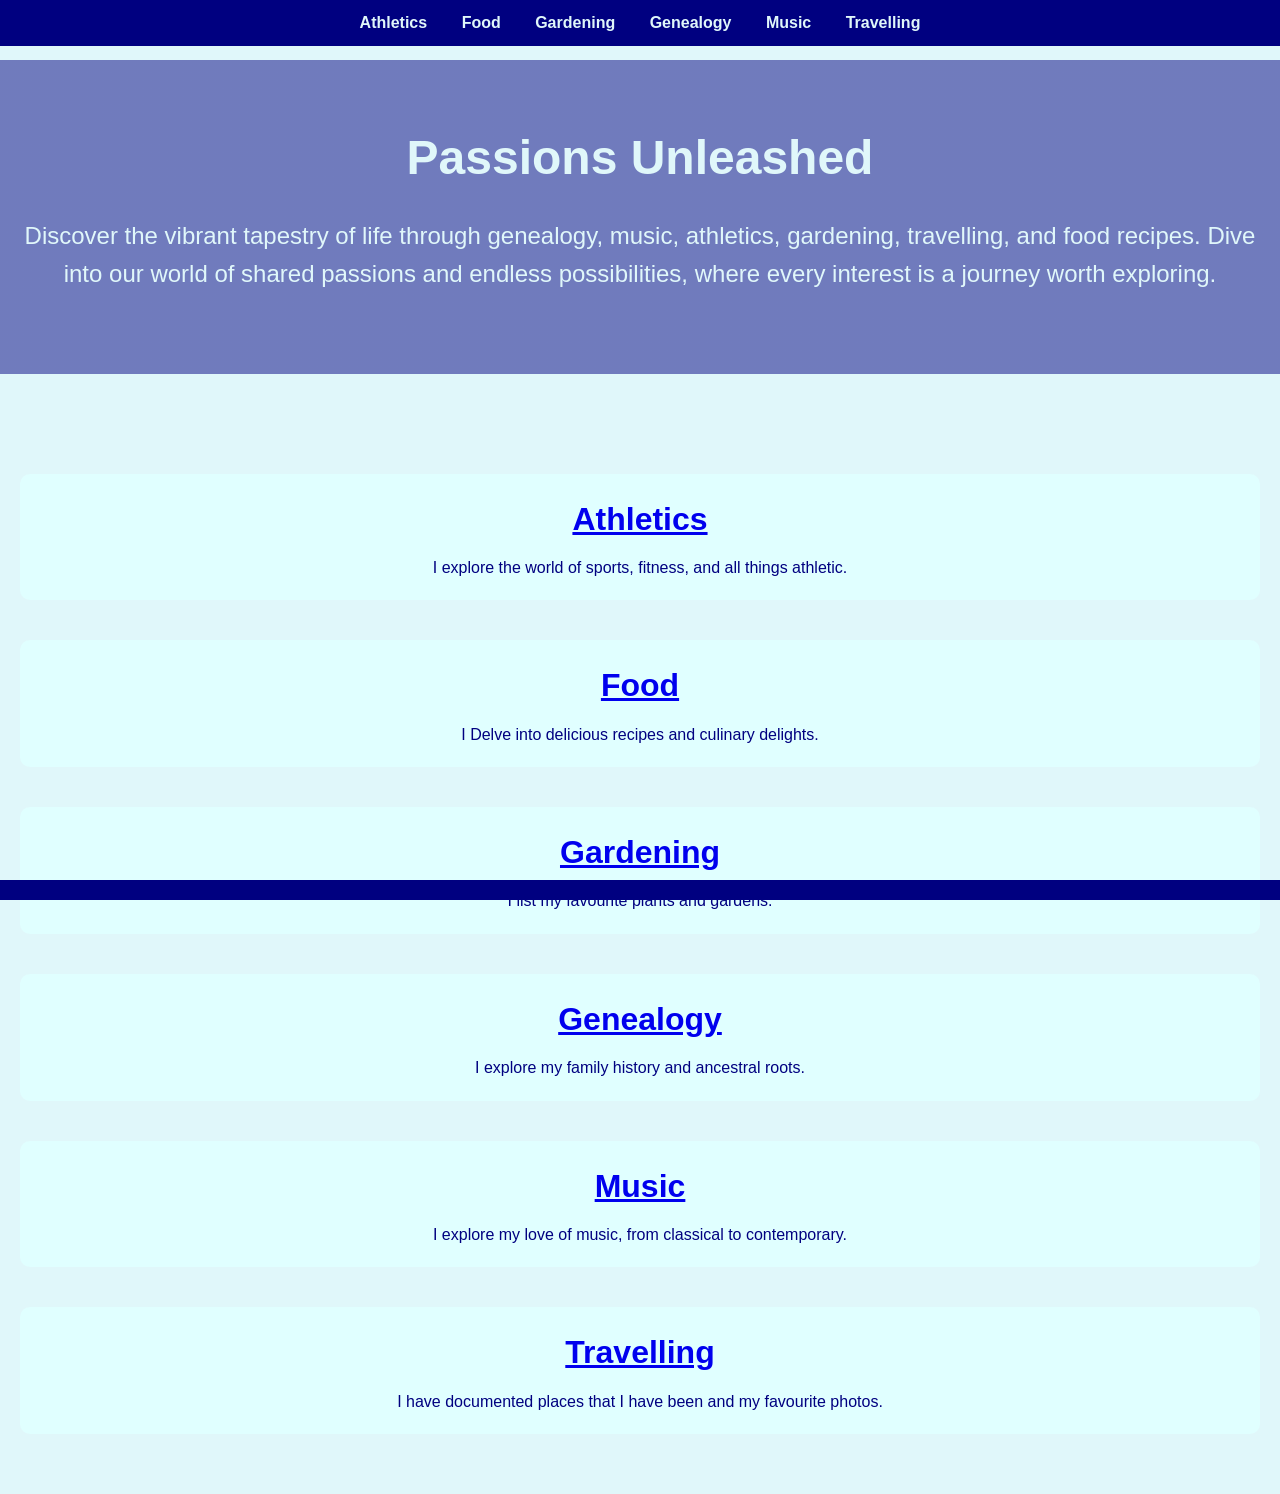
<file: index.html>
<?php
session_start();
if (!isset($_SESSION['loggedin'])) {
    header('Location: login.html');
    exit();
}
?>
<!DOCTYPE html>
<html lang="en">
<head>
    <meta charset="UTF-8">
    <meta name="viewport" content="width=device-width, initial-scale=1.0">
    <title>Passions Unleashed</title>
    <link rel="stylesheet" href="styles.css">
</head>
<body>
    <nav>
        <ul>
            <li><a href="athletics.html">Athletics</a></li>
            <li><a href="food.html">Food</a></li>
            <li><a href="gardening.html">Gardening</a></li>
            <li><a href="genealogy.html">Genealogy</a></li>
            <li><a href="music.html">Music</a></li>
            <li><a href="travelling.html">Travelling</a></li>
        </ul>
    </nav>
    <header>
        <h1>Passions Unleashed</h1>
        <p>Discover the vibrant tapestry of life through genealogy, music, athletics, gardening, travelling, and food recipes. Dive into our world of shared passions and endless possibilities, where every interest is a journey worth exploring.</p>
    </header>
    <main>
        <section id="athletics">
            <h2><a href="athletics.html">Athletics</a></h2>
            <p>I explore the world of sports, fitness, and all things athletic.</p>
        </section>
        <section id="food">
            <h2><a href="food.html">Food</a></h2>
            <p>I Delve into delicious recipes and culinary delights.</p>
        </section>
        <section id="gardening">
            <h2><a href="gardening.html">Gardening</a></h2>
            <p>I list my favourite plants and gardens.</p>
        </section>
        <section id="genealogy">
            <h2><a href="genealogy.html">Genealogy</a></h2>
            <p>I explore my family history and ancestral roots.</p>
        </section>
        <section id="music">
            <h2><a href="music.html">Music</a></h2>
            <p>I explore my love of music, from classical to contemporary.</p>
        </section>
        <section id="travelling">
            <h2><a href="travelling.html">Travelling</a></h2>
            <p>I have documented places that I have been and my favourite photos.</p>
        </section>
    </main>
    <footer>
        <nav>
            <ul>
                <li><a href="about.html">About</a></li>
                <li><a href="contact.html">Contact</a></li>
                <li><a href="privacy.html">Privacy Policy</a></li>
                <li><a href="terms.html">Terms of Service</a></li>
            </ul>
        </nav>
    </footer>
</body>
</html>
</file>
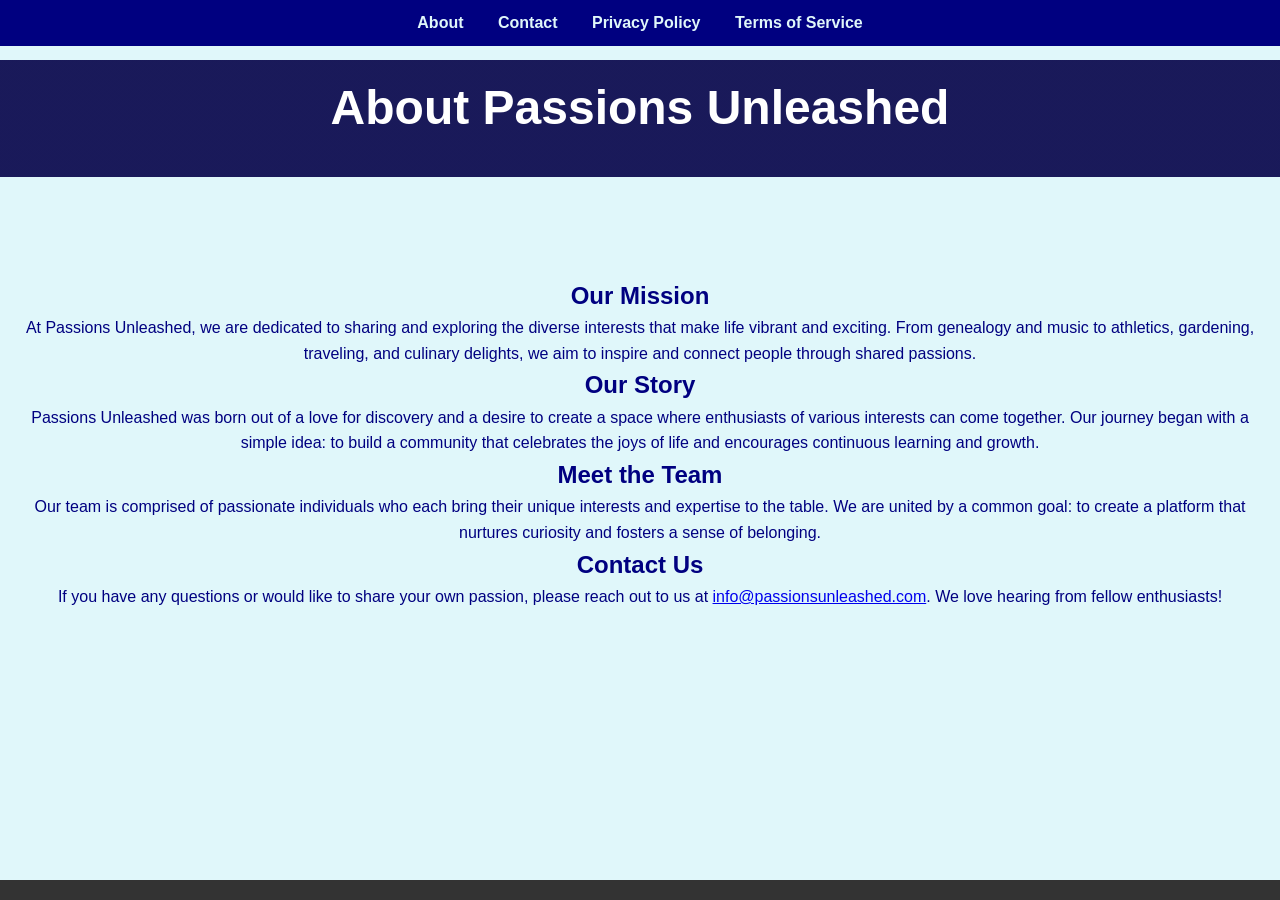
<file: about.html>
<!DOCTYPE html>
<html lang="en">
<head>
    <meta charset="UTF-8">
    <meta name="viewport" content="width=device-width, initial-scale=1.0">
    <title>About - Passions Unleashed</title>
    <link rel="stylesheet" href="styles.css">
    <style>
        body {
            font-family: Arial, sans-serif;
            margin: 0;
            padding: 0;
        }
        header {
            background-color: #333;
            color: white;
            padding: 10px 0;
            text-align: center;
        }
        main {
            padding: 20px;
        }
        footer {
            background-color: #333;
            color: white;
            text-align: center;
            padding: 10px 0;
            position: absolute;
            width: 100%;
            bottom: 0;
        }
    </style>
</head>
<body>
    <nav>
        <ul>
            <li><a href="index.html">Home</a></li>
            <li><a href="athletics.html">Athletics</a></li>
            <li><a href="food.html">Food</a></li>
            <li><a href="gardening.html">Gardening</a></li>
            <li><a href="genealogy.html">Genealogy</a></li>
            <li><a href="music.html">Music</a></li>
            <li><a href="travelling.html">Travelling</a></li>
        </ul>
    </nav>
    <header>
        <h1>About Passions Unleashed</h1>
    </header>
    <main>
        <h2>Our Mission</h2>
        <p>At Passions Unleashed, we are dedicated to sharing and exploring the diverse interests that make life vibrant and exciting. From genealogy and music to athletics, gardening, traveling, and culinary delights, we aim to inspire and connect people through shared passions.</p>

        <h2>Our Story</h2>
        <p>Passions Unleashed was born out of a love for discovery and a desire to create a space where enthusiasts of various interests can come together. Our journey began with a simple idea: to build a community that celebrates the joys of life and encourages continuous learning and growth.</p>

        <h2>Meet the Team</h2>
        <p>Our team is comprised of passionate individuals who each bring their unique interests and expertise to the table. We are united by a common goal: to create a platform that nurtures curiosity and fosters a sense of belonging.</p>
        
        <h2>Contact Us</h2>
        <p>If you have any questions or would like to share your own passion, please reach out to us at <a href="mailto:info@passionsunleashed.com">info@passionsunleashed.com</a>. We love hearing from fellow enthusiasts!</p>
    </main>
    <footer>
        <nav>
            <ul>
                <li><a href="about.html">About</a></li>
                <li><a href="contact.html">Contact</a></li>
                <li><a href="privacy.html">Privacy Policy</a></li>
                <li><a href="terms.html">Terms of Service</a></li>
            </ul>
        </nav>
    </footer>
</body>
</html>
</file>
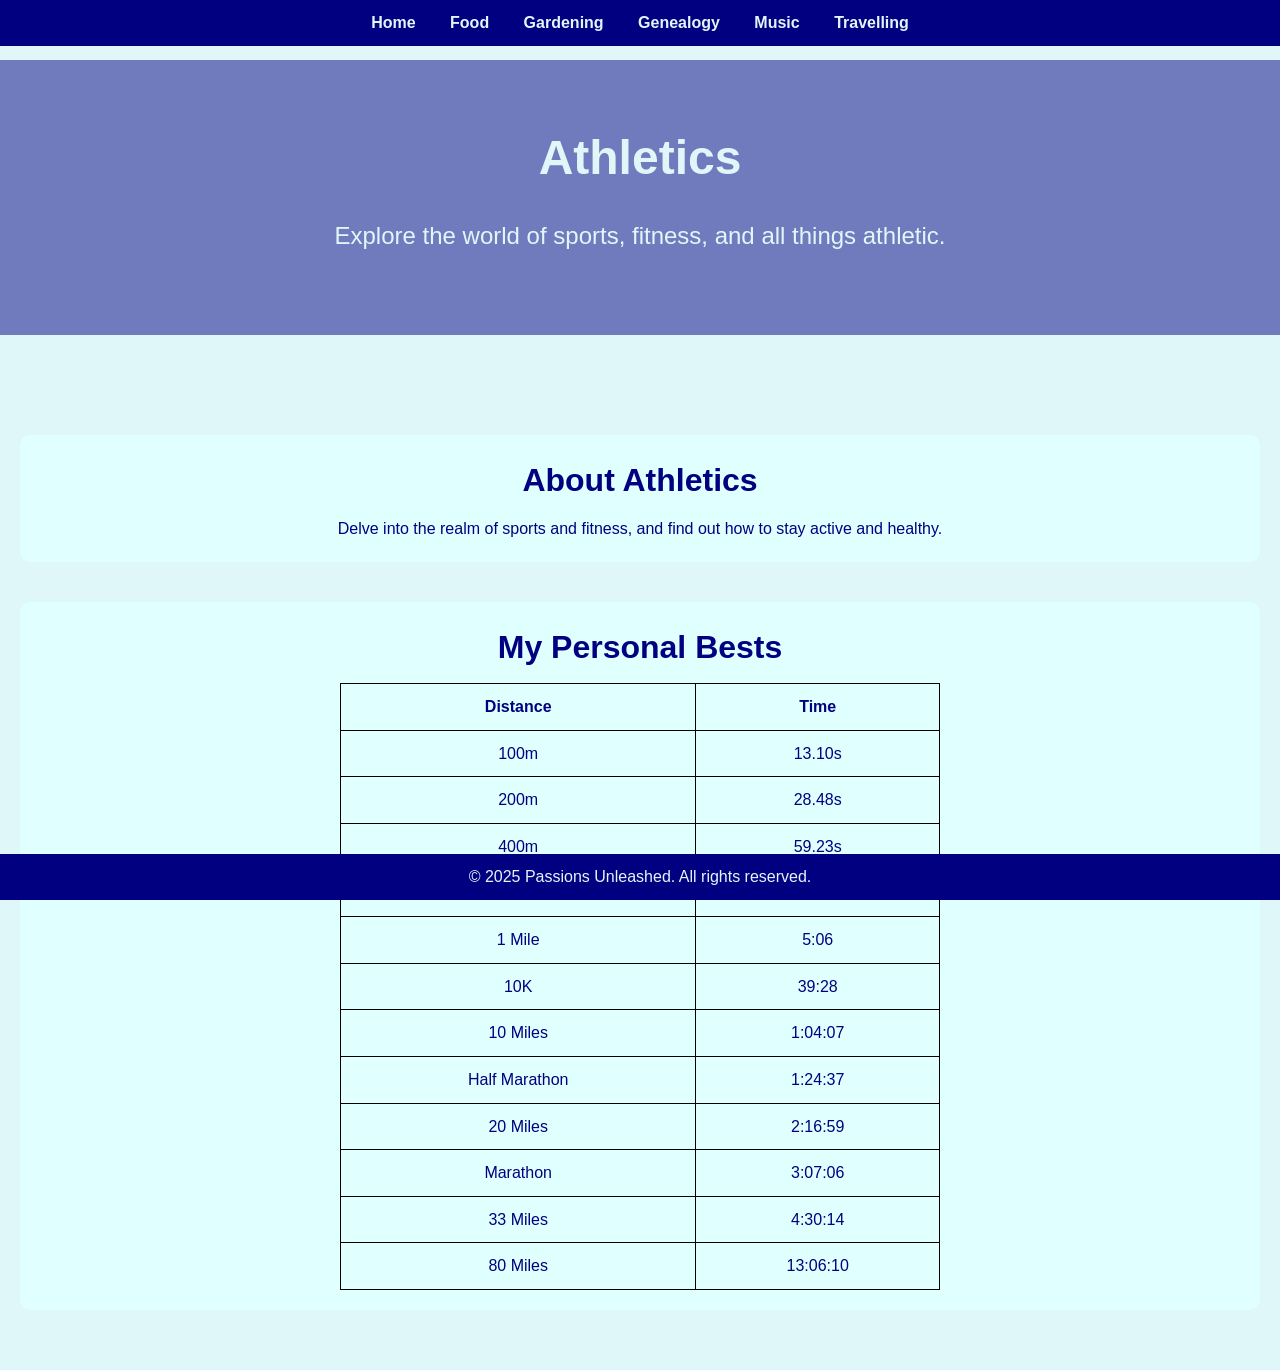
<file: athletics.html>
<!DOCTYPE html>
<html lang="en">
<head>
    <meta charset="UTF-8">
    <meta name="viewport" content="width=device-width, initial-scale=1.0">
    <title>Athletics - Passions Unleashed</title>
    <link rel="stylesheet" href="styles.css">
    <style>
        body {
            font-family: Arial, sans-serif;
            margin: 0;
            padding: 0;
            text-align: center;
        }
        .container {
            display: flex;
            flex-wrap: wrap;
            justify-content: center; /* Center the container contents */
        }
        .column {
            flex: 1;
            padding: 10px;
            min-width: 300px;
        }
        table {
            margin: 0 auto; /* Center the table */
            border-collapse: collapse;
            width: 50%; /* Adjust width as needed */
        }
        th, td {
            border: 1px solid #000;
            padding: 10px;
            text-align: center;
        }
        ol {
            list-style-type: none;
            padding-left: 0;
        }
        ol li::before {
            content: '';
        }
        @media (max-width: 768px) {
            .container {
                flex-direction: column;
                align-items: center;
            }
            .column {
                max-width: 100%;
            }
            table {
                width: 80%; /* Adjust width for smaller screens */
            }
        }
    </style>
</head>
<body>
    <nav>
        <ul>
            <li><a href="index.html">Home</a></li>
            <li><a href="food.html">Food</a></li>
            <li><a href="gardening.html">Gardening</a></li>
            <li><a href="genealogy.html">Genealogy</a></li>
            <li><a href="music.html">Music</a></li>
            <li><a href="travelling.html">Travelling</a></li>
        </ul>
    </nav>
    <header>
        <h1>Athletics</h1>
        <p>Explore the world of sports, fitness, and all things athletic.</p>
    </header>
    <main>
        <section>
            <h2>About Athletics</h2>
            <p>Delve into the realm of sports and fitness, and find out how to stay active and healthy.</p>
        </section>
        <section>
            <h2>My Personal Bests</h2>
            <table>
                <thead>
                    <tr>
                        <th>Distance</th>
                        <th>Time</th>
                    </tr>
                </thead>
                <tbody>
                    <tr>
                        <td>100m</td>
                        <td>13.10s</td> 
                    </tr>
                    <tr>
                        <td>200m</td>
                        <td>28.48s</td>
                    </tr>
                    <tr>
                        <td>400m</td>
                        <td>59.23s</td>
                    </tr>
                    <tr>
                        <td>800m</td>
                        <td>2:28.41</td>
                    </tr>
                    <tr>
                        <td>1 Mile</td>
                        <td>5:06</td>
                    </tr>
                    <tr>
                        <td>10K</td>
                        <td>39:28</td>
                    </tr>
                    <tr>
                        <td>10 Miles</td>
                        <td>1:04:07</td>
                    </tr>
                    <tr>
                        <td>Half Marathon</td>
                        <td>1:24:37</td>
                    </tr>
                    <tr>
                        <td>20 Miles</td>
                        <td>2:16:59</td>
                    </tr>
                    <tr>
                        <td>Marathon</td>
                        <td>3:07:06</td>
                    </tr>
                    <tr>
                        <td>33 Miles</td>
                        <td>4:30:14</td>
                    </tr>
                    <tr>
                        <td>80 Miles</td>
                        <td>13:06:10</td>
                    </tr>
                </tbody>
            </table>
        </section>
        <!-- Add more sections/content as needed -->
    </main>
    <footer>
        <p>&copy; 2025 Passions Unleashed. All rights reserved.</p>
    </footer>
</body>
</html>
</file>
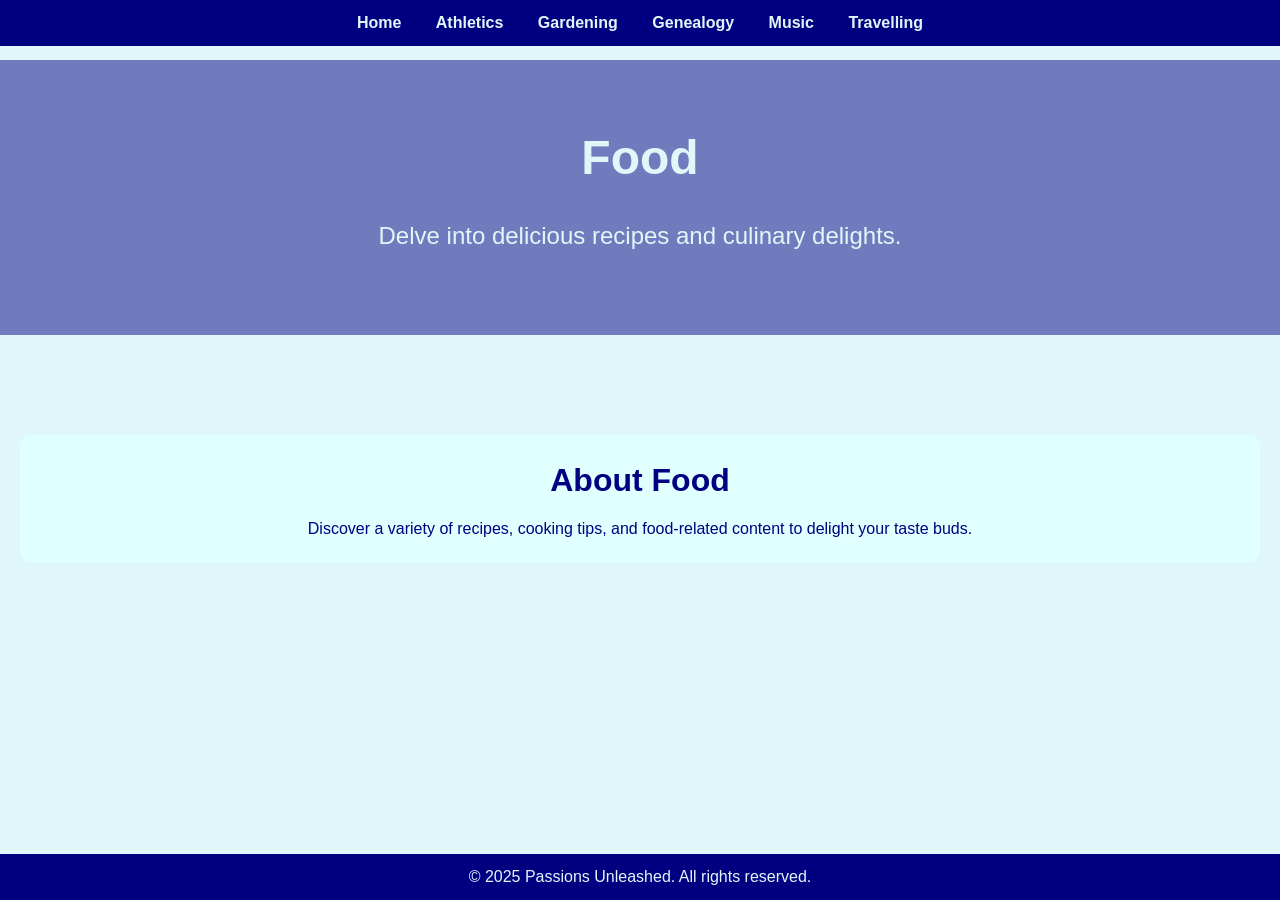
<file: food.html>
<!DOCTYPE html>
<html lang="en">
<head>
    <meta charset="UTF-8">
    <meta name="viewport" content="width=device-width, initial-scale=1.0">
    <title>Food - Passions Unleashed</title>
    <link rel="stylesheet" href="styles.css">
</head>
<body>
    <nav>
        <ul>
            <li><a href="index.html">Home</a></li>
            <li><a href="athletics.html">Athletics</a></li>
            <li><a href="gardening.html">Gardening</a></li>
            <li><a href="genealogy.html">Genealogy</a></li>
            <li><a href="music.html">Music</a></li>
            <li><a href="travelling.html">Travelling</a></li>
            <!-- Add other links as needed -->
        </ul>
    </nav>
    <header>
        <h1>Food</h1>
        <p>Delve into delicious recipes and culinary delights.</p>
    </header>
    <main>
        <section>
            <h2>About Food</h2>
            <p>Discover a variety of recipes, cooking tips, and food-related content to delight your taste buds.</p>
        </section>
        <!-- Add more sections/content as needed -->
    </main>
    <footer>
        <p>&copy; 2025 Passions Unleashed. All rights reserved.</p>
    </footer>
</body>
</html>
</file>
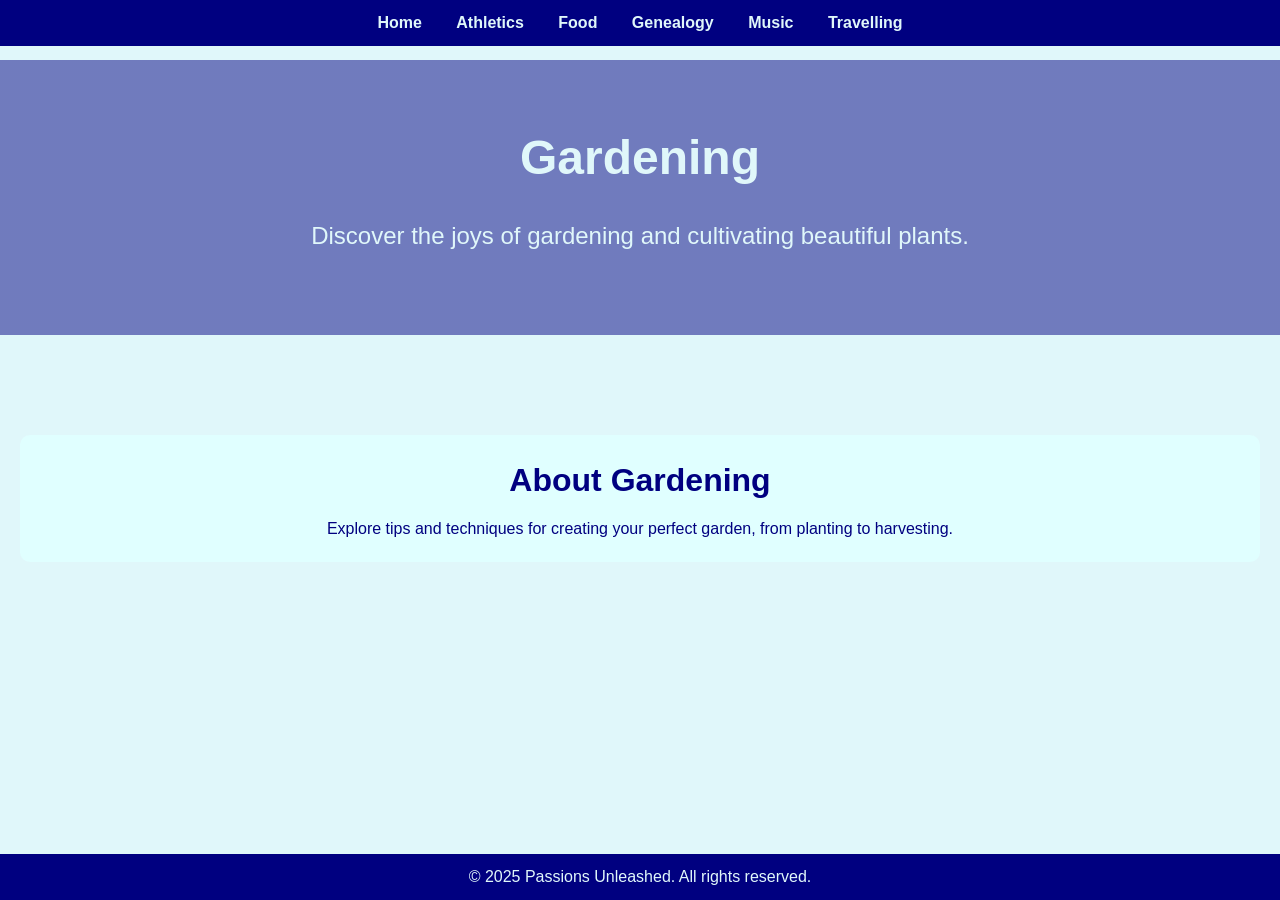
<file: gardening.html>
<!DOCTYPE html>
<html lang="en">
<head>
    <meta charset="UTF-8">
    <meta name="viewport" content="width=device-width, initial-scale=1.0">
    <title>Gardening - Passions Unleashed</title>
    <link rel="stylesheet" href="styles.css">
</head>
<body>
    <nav>
        <ul>
            <li><a href="index.html">Home</a></li>
            <li><a href="athletics.html">Athletics</a></li>
            <li><a href="food.html">Food</a></li>
            <li><a href="genealogy.html">Genealogy</a></li>
            <li><a href="music.html">Music</a></li>
            <li><a href="travelling.html">Travelling</a></li>
            <!-- Add other links as needed -->
        </ul>
    </nav>
    <header>
        <h1>Gardening</h1>
        <p>Discover the joys of gardening and cultivating beautiful plants.</p>
    </header>
    <main>
        <section>
            <h2>About Gardening</h2>
            <p>Explore tips and techniques for creating your perfect garden, from planting to harvesting.</p>
        </section>
        <!-- Add more sections/content as needed -->
    </main>
    <footer>
        <p>&copy; 2025 Passions Unleashed. All rights reserved.</p>
    </footer>
</body>
</html>
</file>
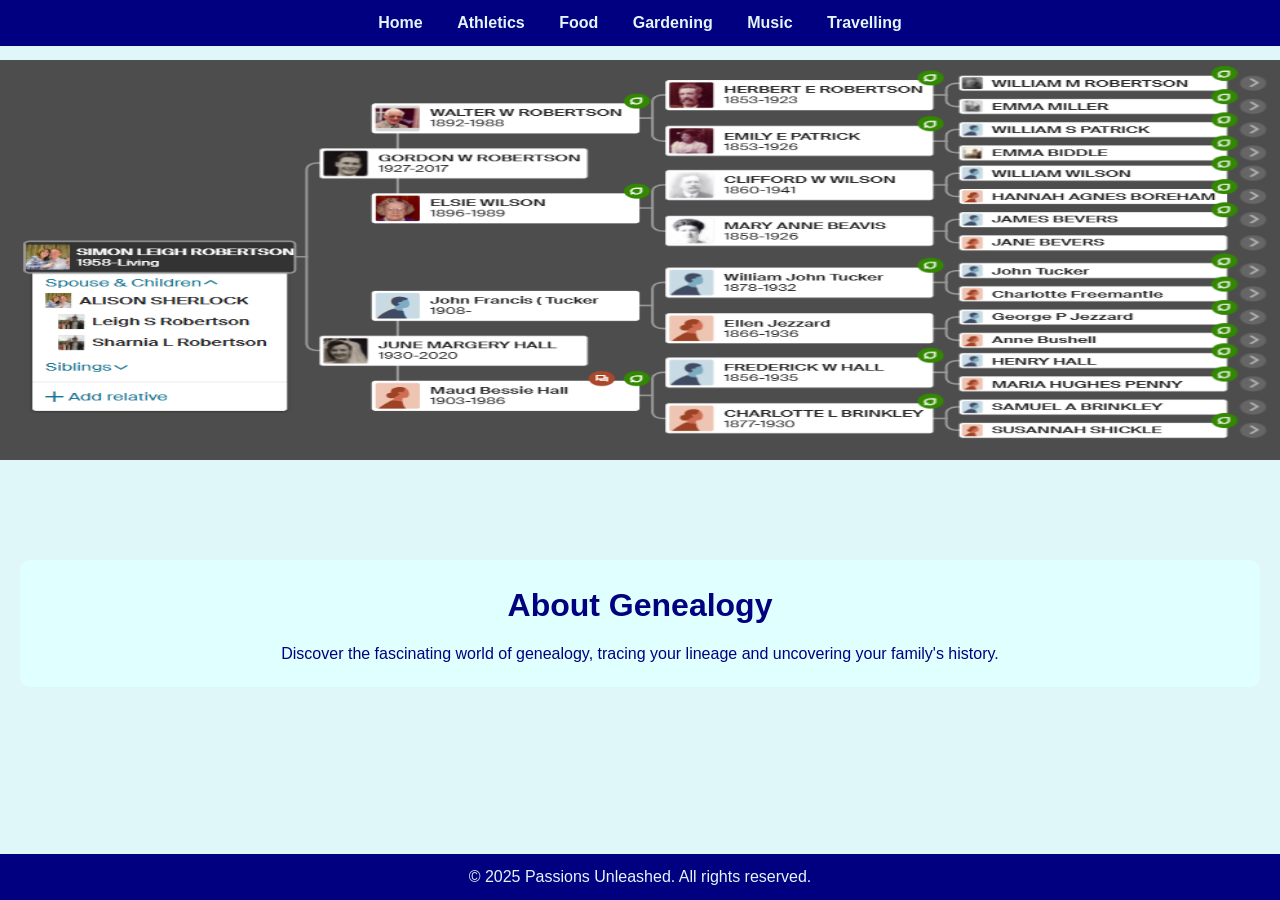
<file: genealogy.html>
<!DOCTYPE html>
<html lang="en">
<head>
    <meta charset="UTF-8">
    <meta name="viewport" content="width=device-width, initial-scale=1.0">
    <title>Genealogy - Passions Unleashed</title>
    <link rel="stylesheet" href="styles.css">
    <style>
   header {
    background-image: url('Family Tree.png');
    background-size: 100% 100%; /* Stretch the image to cover the full width and height */
    background-repeat: no-repeat; /* Prevent the background from repeating */
    background-position: center;
    color: white;
    padding: 60px;
    text-align: center;
    height: 400px;
    display: flex;
    flex-direction: column;
    justify-content: center;
    width: 100%;
}
header h1 {
    margin: 0;
}
header p {
    margin: 10px 0 0;
}
</style>
</head>
<body>
    <nav>
        <ul>
            <li><a href="index.html">Home</a></li>
            <li><a href="athletics.html">Athletics</a></li>
            <li><a href="food.html">Food</a></li>
            <li><a href="gardening.html">Gardening</a></li>
            <li><a href="music.html">Music</a></li>
            <li><a href="travelling.html">Travelling</a></li>
            <!-- Add other links as needed -->
        </ul>
    </nav>
    <header>
        
    </header>
    <main>
        <section>
            <h2>About Genealogy</h2>
            <p>Discover the fascinating world of genealogy, tracing your lineage and uncovering your family's history.</p>
        </section>
    </main>
    <footer>
        <p>&copy; 2025 Passions Unleashed. All rights reserved.</p>
    </footer>
</body>
</html>
</file>
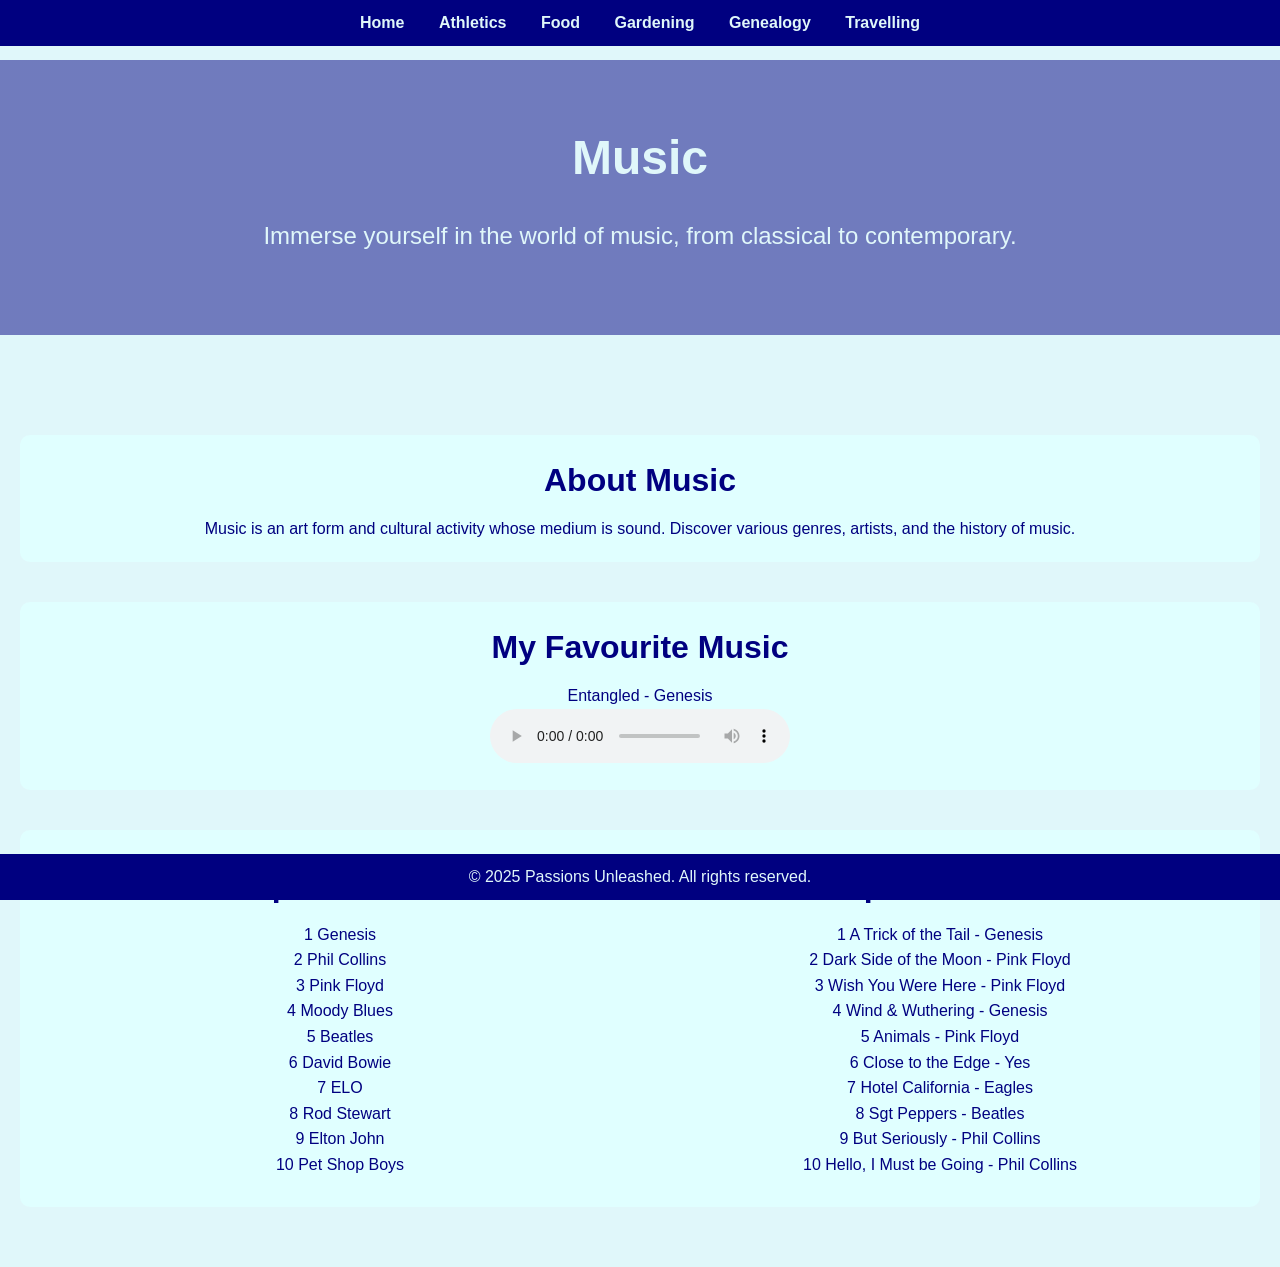
<file: music.html>
<!DOCTYPE html>
<html lang="en">
<head>
    <meta charset="UTF-8">
    <meta name="viewport" content="width=device-width, initial-scale=1.0">
    <title>Music - Passions Unleashed</title>
    <link rel="stylesheet" href="styles.css">
    <style>
        body {
            font-family: Arial, sans-serif;
            margin: 0;
            padding: 0;
        }
        .container {
            display: flex;
            flex-wrap: wrap;
        }
        .column {
            flex: 1;
            padding: 10px;
            min-width: 300px;
        }
        ol {
            list-style-type: none;
            padding-left: 0;
        }
        ol li::before {
            content: '';
        }
        @media (max-width: 768px) {
            .container {
                flex-direction: column;
                align-items: center;
            }
            .column {
                max-width: 100%;
            }
        }
    </style>
</head>
<body>
    <nav>
        <ul>
            <li><a href="index.php">Home</a></li>
            <li><a href="athletics.html">Athletics</a></li>
            <li><a href="food.html">Food</a></li>
            <li><a href="gardening.html">Gardening</a></li>
            <li><a href="genealogy.html">Genealogy</a></li>
            <li><a href="travelling.html">Travelling</a></li>
        </ul>
    </nav>
    <header>
        <h1>Music</h1>
        <p>Immerse yourself in the world of music, from classical to contemporary.</p>
    </header>
    <main>
        <section>
            <h2>About Music</h2>
            <p>Music is an art form and cultural activity whose medium is sound. Discover various genres, artists, and the history of music.</p>
        </section>
        <section>
            <h2>My Favourite Music</h2>
            <div id="music-title">Entangled - Genesis</div>
            <audio id="audio-player" controls preload="auto">
                <source src="https://raw.githubusercontent.com/slr3458/slr3458.github.io/index/Entangled%20-%2002.mp3" type="audio/mp3">
                Your browser does not support the audio element.
            </audio>
        </section>
        <section class="container">
            <div class="column">
                <h2>Top 10 Artists</h2>
                <ol>
                    <li>1  Genesis</li>
                    <li>2  Phil Collins</li>
                    <li>3  Pink Floyd</li>
                    <li>4  Moody Blues</li>
                    <li>5  Beatles</li>
                    <li>6  David Bowie</li>
                    <li>7  ELO</li>
                    <li>8  Rod Stewart</li>
                    <li>9  Elton John</li>
                    <li>10 Pet Shop Boys</li>
                </ol>
            </div>
            <div class="column">
                <h2>Top 10 Albums</h2>
                <ol>
                    <li>1  A Trick of the Tail - Genesis</li>
                    <li>2  Dark Side of the Moon - Pink Floyd</li>
                    <li>3  Wish You Were Here - Pink Floyd</li>
                    <li>4  Wind & Wuthering - Genesis</li>
                    <li>5  Animals - Pink Floyd</li>
                    <li>6  Close to the Edge - Yes</li>
                    <li>7  Hotel California - Eagles</li>
                    <li>8  Sgt Peppers - Beatles</li>
                    <li>9  But Seriously - Phil Collins</li>
                    <li>10 Hello, I Must be Going - Phil Collins</li>
                </ol>
            </div>
        </section>
        <!-- Add more sections/content as needed -->
    </main>
    <footer>
        <p>&copy; 2025 Passions Unleashed. All rights reserved.</p>
    </footer>
</body>
</html>
</file>
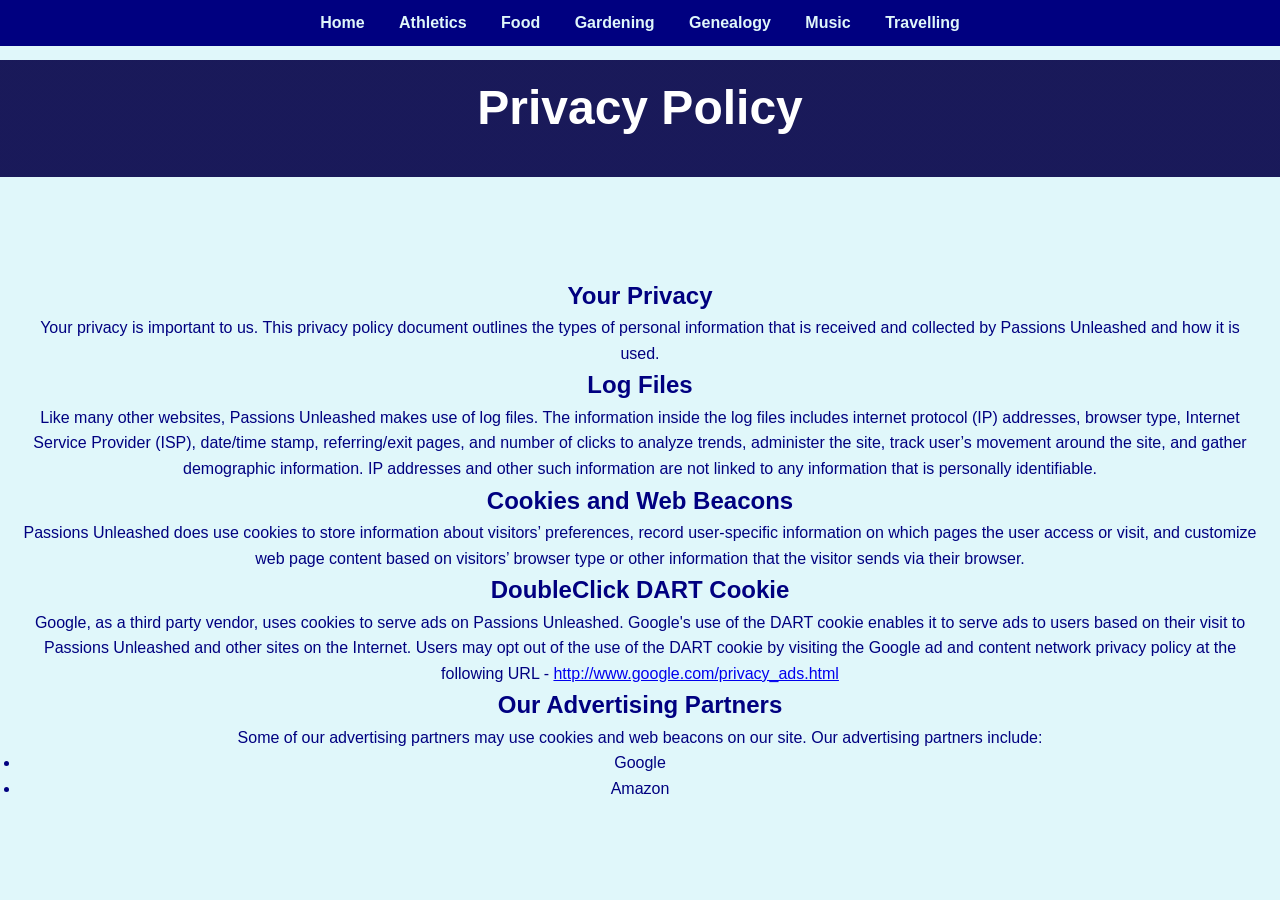
<file: privacy.html>
<!DOCTYPE html>
<html lang="en">
<head>
    <meta charset="UTF-8">
    <meta name="viewport" content="width=device-width, initial-scale=1.0">
    <title>Privacy Policy - Passions Unleashed</title>
    <link rel="stylesheet" href="styles.css">
    <style>
        body {
            font-family: Arial, sans-serif;
            margin: 0;
            padding: 0;
        }
        header {
            background-color: #333;
            color: white;
            padding: 10px 0;
            text-align: center;
        }
        main {
            padding: 20px;
        }
        footer {
            background-color: #333;
            color: white;
            text-align: center;
            padding: 10px 0;
            position: absolute;
            width: 100%;
            bottom: 0;
        }
    </style>
</head>
<body>
    <nav>
        <ul>
            <li><a href="index.html">Home</a></li>
            <li><a href="athletics.html">Athletics</a></li>
            <li><a href="food.html">Food</a></li>
            <li><a href="gardening.html">Gardening</a></li>
            <li><a href="genealogy.html">Genealogy</a></li>
            <li><a href="music.html">Music</a></li>
            <li><a href="travelling.html">Travelling</a></li>
        </ul>
    </nav>
    <header>
        <h1>Privacy Policy</h1>
    </header>
    <main>
        <h2>Your Privacy</h2>
        <p>Your privacy is important to us. This privacy policy document outlines the types of personal information that is received and collected by Passions Unleashed and how it is used.</p>
        
        <h2>Log Files</h2>
        <p>Like many other websites, Passions Unleashed makes use of log files. The information inside the log files includes internet protocol (IP) addresses, browser type, Internet Service Provider (ISP), date/time stamp, referring/exit pages, and number of clicks to analyze trends, administer the site, track user’s movement around the site, and gather demographic information. IP addresses and other such information are not linked to any information that is personally identifiable.</p>

        <h2>Cookies and Web Beacons</h2>
        <p>Passions Unleashed does use cookies to store information about visitors’ preferences, record user-specific information on which pages the user access or visit, and customize web page content based on visitors’ browser type or other information that the visitor sends via their browser.</p>

        <h2>DoubleClick DART Cookie</h2>
        <p>Google, as a third party vendor, uses cookies to serve ads on Passions Unleashed. Google's use of the DART cookie enables it to serve ads to users based on their visit to Passions Unleashed and other sites on the Internet. Users may opt out of the use of the DART cookie by visiting the Google ad and content network privacy policy at the following URL - <a href="http://www.google.com/privacy_ads.html" target="_blank" rel="noopener noreferrer">http://www.google.com/privacy_ads.html</a></p>

        <h2>Our Advertising Partners</h2>
        <p>Some of our advertising partners may use cookies and web beacons on our site. Our advertising partners include:
            <ul>
                <li>Google</li>
                <li>Amazon</li>
</file>
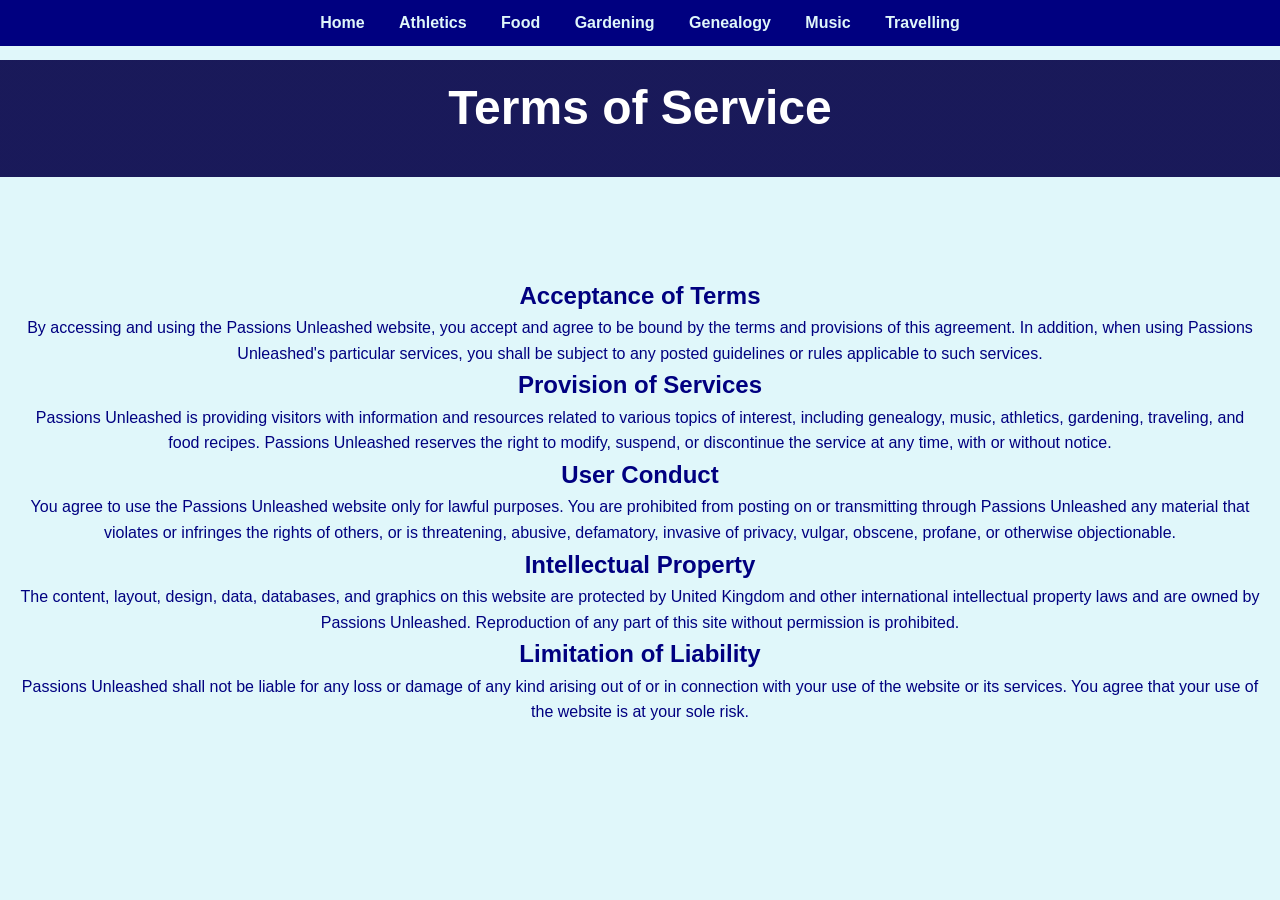
<file: terms.html>
<!DOCTYPE html>
<html lang="en">
<head>
    <meta charset="UTF-8">
    <meta name="viewport" content="width=device-width, initial-scale=1.0">
    <title>Terms of Service - Passions Unleashed</title>
    <link rel="stylesheet" href="styles.css">
    <style>
        body {
            font-family: Arial, sans-serif;
            margin: 0;
            padding: 0;
        }
        header {
            background-color: #333;
            color: white;
            padding: 10px 0;
            text-align: center;
        }
        main {
            padding: 20px;
        }
        footer {
            background-color: #333;
            color: white;
            text-align: center;
            padding: 10px 0;
            position: absolute;
            width: 100%;
            bottom: 0;
        }
    </style>
</head>
<body>
    <nav>
        <ul>
            <li><a href="index.html">Home</a></li>
            <li><a href="athletics.html">Athletics</a></li>
            <li><a href="food.html">Food</a></li>
            <li><a href="gardening.html">Gardening</a></li>
            <li><a href="genealogy.html">Genealogy</a></li>
            <li><a href="music.html">Music</a></li>
            <li><a href="travelling.html">Travelling</a></li>
        </ul>
    </nav>
    <header>
        <h1>Terms of Service</h1>
    </header>
    <main>
        <h2>Acceptance of Terms</h2>
        <p>By accessing and using the Passions Unleashed website, you accept and agree to be bound by the terms and provisions of this agreement. In addition, when using Passions Unleashed's particular services, you shall be subject to any posted guidelines or rules applicable to such services.</p>

        <h2>Provision of Services</h2>
        <p>Passions Unleashed is providing visitors with information and resources related to various topics of interest, including genealogy, music, athletics, gardening, traveling, and food recipes. Passions Unleashed reserves the right to modify, suspend, or discontinue the service at any time, with or without notice.</p>

        <h2>User Conduct</h2>
        <p>You agree to use the Passions Unleashed website only for lawful purposes. You are prohibited from posting on or transmitting through Passions Unleashed any material that violates or infringes the rights of others, or is threatening, abusive, defamatory, invasive of privacy, vulgar, obscene, profane, or otherwise objectionable.</p>

        <h2>Intellectual Property</h2>
        <p>The content, layout, design, data, databases, and graphics on this website are protected by United Kingdom and other international intellectual property laws and are owned by Passions Unleashed. Reproduction of any part of this site without permission is prohibited.</p>

        <h2>Limitation of Liability</h2>
        <p>Passions Unleashed shall not be liable for any loss or damage of any kind arising out of or in connection with your use of the website or its services. You agree that your use of the website is at your sole risk.</p>
</file>
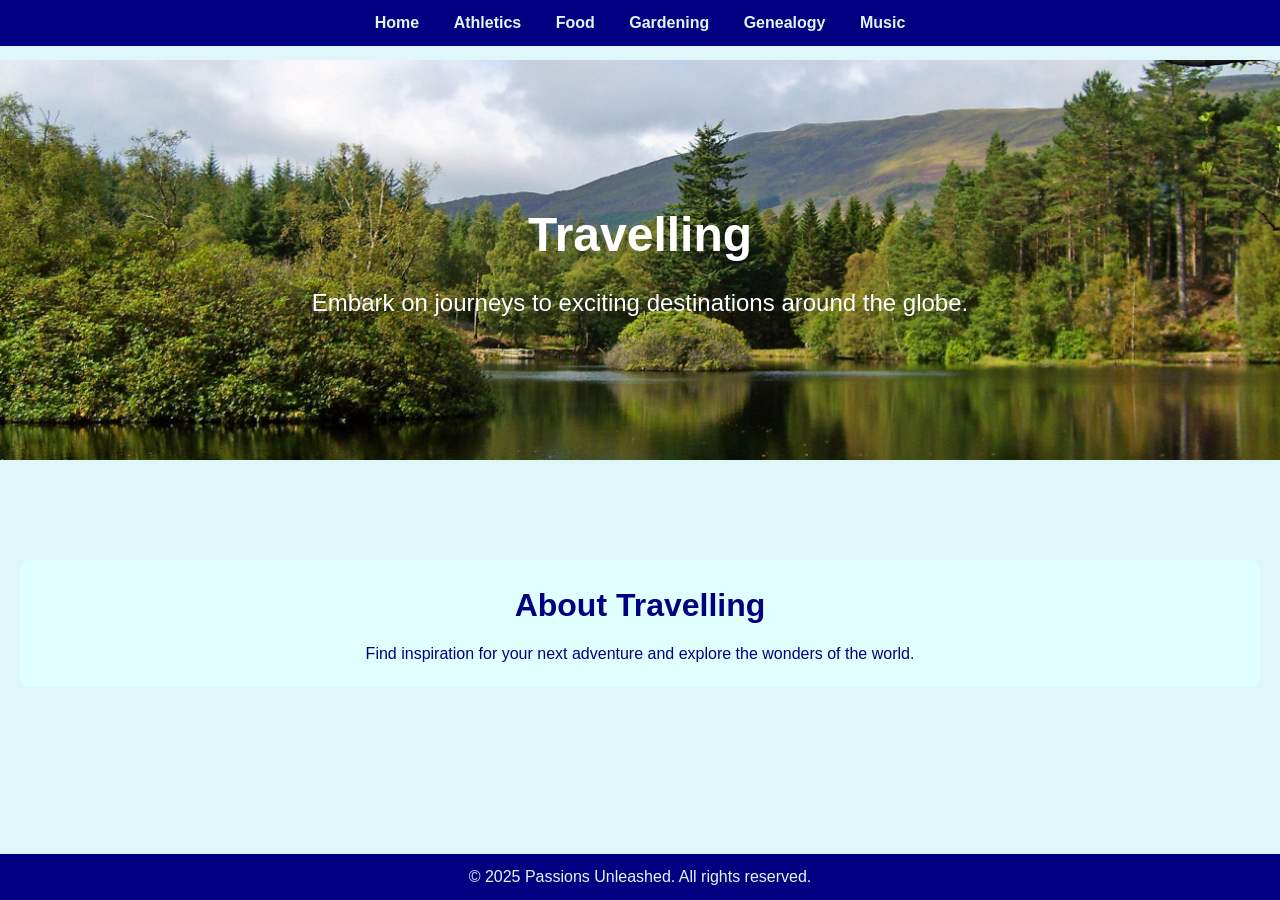
<file: travelling.html>
<!DOCTYPE html>
<html lang="en">
<head>
    <meta charset="UTF-8">
    <meta name="viewport" content="width=device-width, initial-scale=1.0">
    <title>Travelling - Passions Unleashed</title>
    <link rel="stylesheet" href="styles.css">
<style>
    header {
        background-image: url('Glencoe.jpg');
        background-size: cover;
        background-position: center;
        color: white;
        padding: 60px; /* Increase padding to extend the image */
        text-align: center;
        height: 400px; /* Add height if you want a specific size */
        display: flex;
        flex-direction: column;
        justify-content: center;
    }
    header h1 {
        margin: 0;
    }
    header p {
        margin: 10px 0 0;
    }
</style>
</head>
<body>
    <nav>
        <ul>
            <li><a href="index.html">Home</a></li>
            <li><a href="athletics.html">Athletics</a></li>
            <li><a href="food.html">Food</a></li>
            <li><a href="gardening.html">Gardening</a></li>
            <li><a href="genealogy.html">Genealogy</a></li>
            <li><a href="music.html">Music</a></li>
            <!-- Add other links as needed -->
        </ul>
    </nav>
    <header>
        <h1>Travelling</h1>
        <p>Embark on journeys to exciting destinations around the globe.</p>
    </header>
    <main>
        <section>
            <h2>About Travelling</h2>
            <p>Find inspiration for your next adventure and explore the wonders of the world.</p>
        </section>
        <!-- Add more sections/content as needed -->
    </main>
    <footer>
        <p>&copy; 2025 Passions Unleashed. All rights reserved.</p>
    </footer>
</body>
</html>
</file>
<file: styles.css>
/* styles.css */

/* Reset default browser styles */
* {
    margin: 0;
    padding: 0;
    box-sizing: border-box;
}

/* Body styles */
body {
    font-family: 'Arial', sans-serif;
    line-height: 1.6;
    background-color: #e0f7fa; /* Light blue */
    color: #000080; /* Dark blue */
    scroll-behavior: smooth; /* Enables smooth scrolling */
}

/* Navigation styles */
nav {
    background-color: #000080; /* Dark blue */
    padding: 10px 0;
    position: fixed; /* Fixes the nav at the top */
    width: 100%;
    top: 0;
    z-index: 1000;
}

nav ul {
    list-style: none;
    text-align: center;
}

nav ul li {
    display: inline;
    margin: 0 15px;
}

nav ul li a {
    color: #e0f7fa; /* Light blue */
    text-decoration: none;
    font-weight: bold;
}

nav ul li a:hover {
    text-decoration: underline;
}

/* Header styles */
header {
    background: linear-gradient(rgba(0,0,128,0.5), rgba(0,0,128,0.5)), url('https://via.placeholder.com/1500x600') no-repeat center center/cover;
    color: #e0f7fa; /* Light blue */
    padding: 60px 20px;
    text-align: center;
    margin-top: 60px; /* To prevent header from overlapping with fixed nav */
}

header h1 {
    font-size: 3rem;
    margin-bottom: 20px;
}

header p {
    font-size: 1.5rem;
    margin-bottom: 20px;
}

header button {
    padding: 10px 20px;
    background-color: #007bb5; /* Darker blue */
    color: #e0f7fa; /* Light blue */
    border: none;
    border-radius: 5px;
    cursor: pointer;
}

header button:hover {
    background-color: #005f87; /* Even darker blue */
}

/* Main content styles */
main {
    padding: 20px;
    text-align: center;
    margin-top: 80px; /* Additional margin to prevent content from overlapping with fixed nav */
}

/* Section styles */
section {
    margin-bottom: 40px;
    padding: 20px;
    background-color: #e0ffff; /* Very light blue */
    border-radius: 10px;
}

section h2 {
    font-size: 2rem;
    margin-bottom: 10px;
    color: #000080; /* Dark blue */
}

/* Footer styles */
footer {
    background-color: #000080; /* Dark blue */
    color: #e0f7fa; /* Light blue */
    text-align: center;
    padding: 10px 0;
    position: fixed;
    width: 100%;
    bottom: 0;
}
</file>
